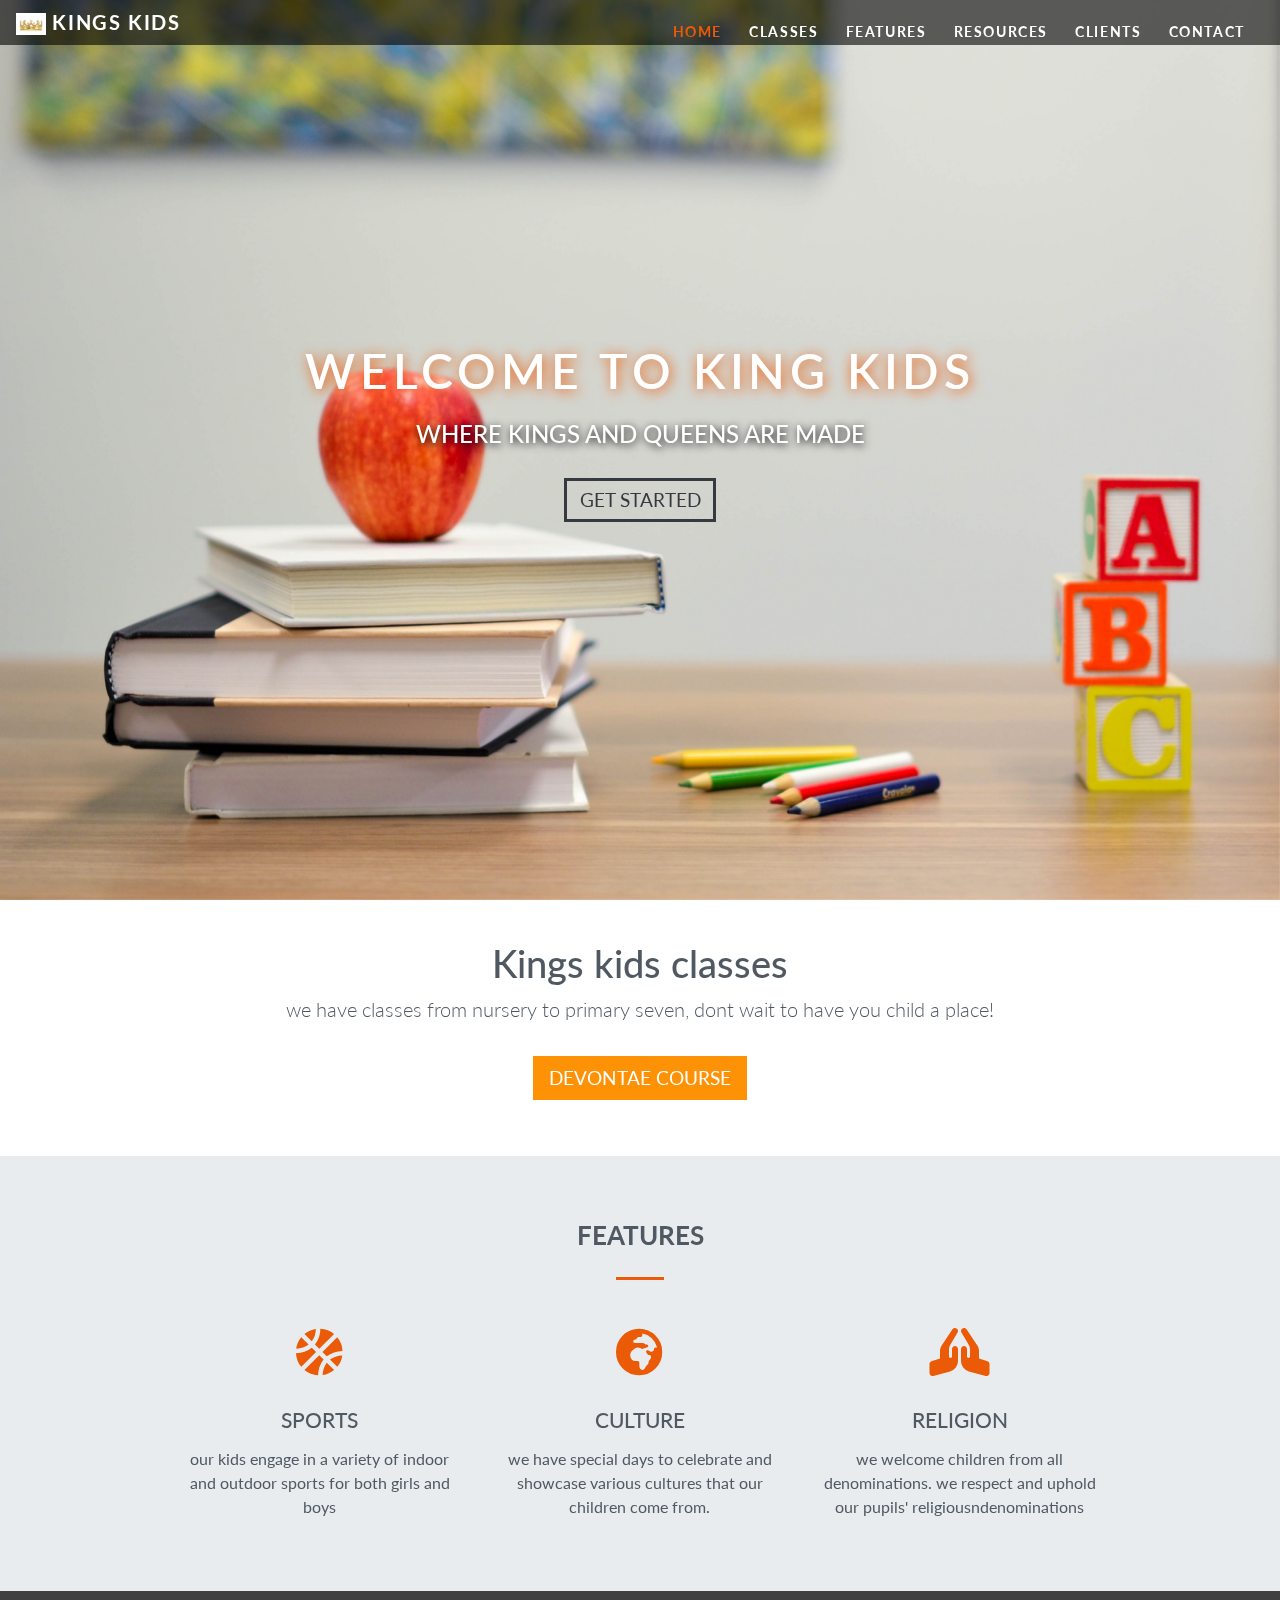
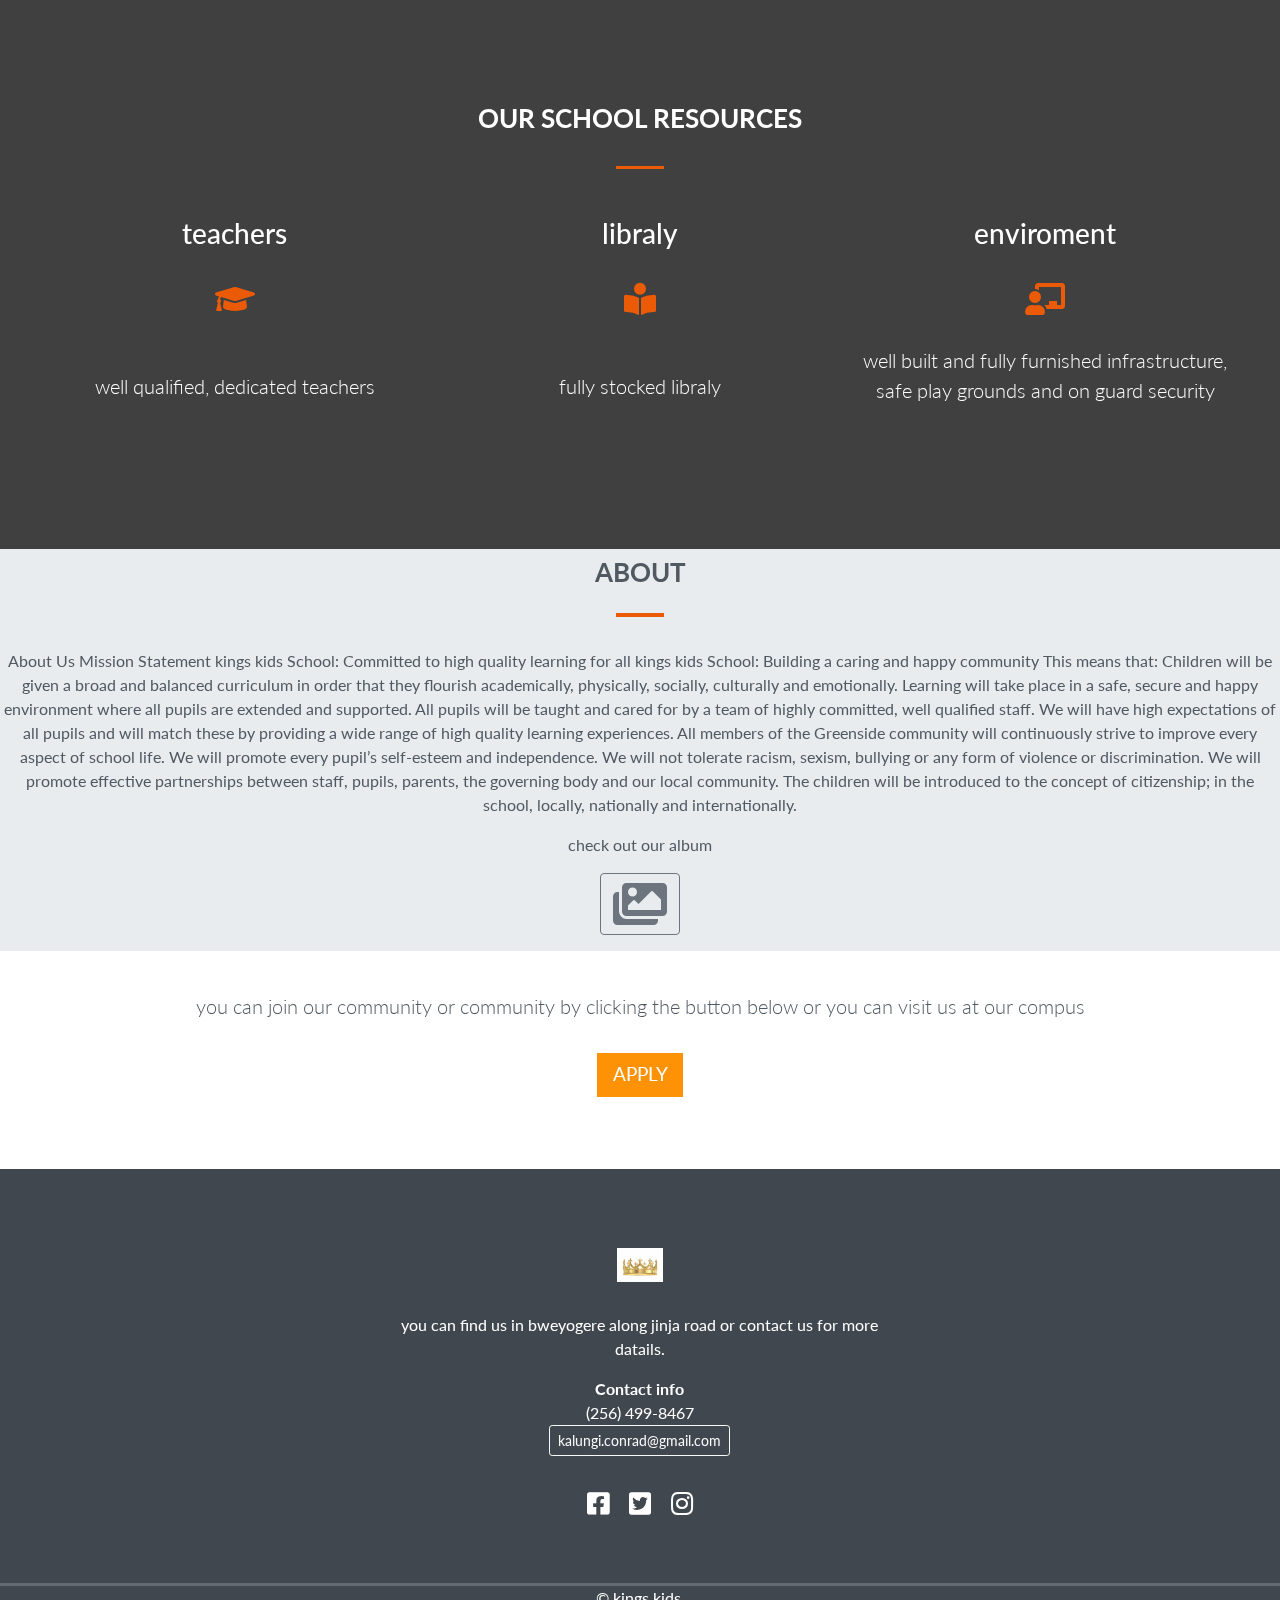
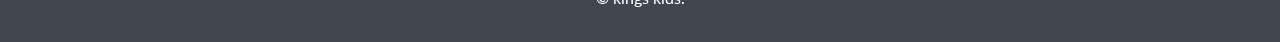
<file: index.html>
<!DOCTYPE html>
<html lang="en">
<head>
	<meta charset="utf-8">
	<meta name="viewport" content="width=device-width, initial-scale=1">
	<title>King's Kids </title>
	<!-- <link rel="stylesheet" href="bootstrap-4.1.3-dist/css/bootstrap.min.css"> -->
	<link rel="stylesheet" href="css/bootstrap.css">
	<link rel="stylesheet" href="css/fonts.css">
	<link rel="stylesheet" href="style.css">
	<link rel="stylesheet" href="css/fixed.css">
</head>

<body data-spy="scroll" dat-target=".navbar" >
 


<!-- navigation -->
<nav class="navbar navbar-expand-md navbar-dark bg-dark fixed-top " >
						
		<a href="#" class=" navbar-brand"><img src="img/crown.jpg" class=" navbar-brand mr-0" > KINGS KIDS</a>
		<button class=" navbar-toggler" type=" button" data-toggle="collapse" data-target="#navbarResponsive" >
			<span class=" navbar-toggler-icon"></span>
		</button>
		<div class=" collapse navbar-collapse" id="navbarResponsive">

			<ul class=" navbar-nav ml-auto">

				<li class=" nav-item">
					<a class=" nav-link  "href="#home"  >Home</a>
				</li>
				<li class=" nav-item">
					<a class=" nav-link" href="#course"  >Classes</a>
				</li>
				<li class=" nav-item">
					<a class=" nav-link" href="#features"  >Features</a>
				</li>
				<li class=" nav-item">
					<a class=" nav-link" href="#resources"  >Resources</a>
				</li>
				<li class=" nav-item">
					<a class=" nav-link"href="#clients"  > Clients</a>
				</li>
				<li class=" nav-item">
					<a class=" nav-link" href="#contact"  >Contact</a>
				</li>
				
			</ul>

		</div>


	</nav>
	<!-- end navigation --> 



		
	<!-- start Home section -->
	<div id="home">
		

		<!-- start landing page section -->

		<div class=" landing">
			<div class=" home-wrap">
				<div class=" home-inner">

				</div>
			</div>
		</div>
		<div class=" caption text-center">
			<h1>Welcome to king kids </h1>
			<h3>where kings and queens are made</h3>
			<a class="btn btn-outline-dark btn-lg" href="#course">Get started</a>
			
		</div>

		<!-- end landing page section -->


	</div>
	<!-- end home section -->

	<!-- start course section -->
	<div id="course" class=" offset ">
		<div class=" col-12 narrow text-center">
			<h1>Kings kids classes</h1>
			<p class="lead">we have classes from nursery to primary seven, dont wait to have you child a place!</p>
			<a class=" btn btn-secondary btn-md" href="#" target="-blank">devontae course</a>
		</div>

	</div>
	<!-- end course section -->

	<!-- start features section -->
	<div id="features" class=" offset">
		<!-- start jumbotron -->
		<div class="jumbotron">
			<div class="narrow">

				<div class="co1-12 text-center" >
					<h3 class="heading">Features</h3>
					<div class=" heading-underline"></div>
				</div>
				<div class=" row text-center">

					<div class=" col-md-4">
						<div class="feature">
							<i class=" fas fa-basketball-ball fa-3x" data-fa-transform="
							shrink-3 up-5 "></i>
							<h3>sports</h3>
							<p >our kids engage in a variety of indoor and outdoor sports for both girls and boys</p>
						</div>
												
					</div>
					<div class="col-md-4">
						<div class="feature ">
								<i class=" fas fa-globe-africa fa-3x" data-fa-transform="
								shrink-4.5 up-5"></i>
								<h3>culture</h3>
								<p >we have special days to celebrate and showcase various cultures that our children come from.</p>
						</div>

					</div>
					<div class=" col-md-4 ">
						<div class="feature  ">
							<i class=" fas fa-praying-hands fa-3x " data-fa-transform="
							shrink-3 up-4"></i>
							<h3 >religion</h3>
							<p> we welcome children from all denominations. we respect and uphold our pupils' religiousndenominations</p>
						</div>
					</div>
				</div>

			</div>
		</div>

	</div>
	<!-- end features section -->

	
	<!-- start resources section -->
	<div id="resources" class="offset">
		<div class="fixed-background">
			<div class="  dark text-center ">
				<div class="co1-12">
					<h3 class="heading">our school resources</h3>
					<div class=" heading-underline"></div>
				</div>
				<div class="row">
					<div class=" col-md-4">
						<h3>teachers</h3>
						<div class=" feature">
							<i class="fas fa-graduation-cap fa-2x"></i>
						</div>
						<p class=" lead">well qualified, dedicated teachers</p>

					</div>
					<div class="col-md-4">
						<h3>libraly</h3>
						<div class=" feature">
							<i class="fas fa-book-reader fa-2x"></i>
						</div>
						<p class=" lead">fully stocked libraly</p>

					</div> 
					<div class=" col-md-4">
						<h3>enviroment</h3>
						<div class=" feature">
							<i class="fas fa-chalkboard-teacher fa-2x" style=" padding-bottom:0.4rem;"></i>
						</div>
						<p class=" lead  " >well built and fully furnished infrastructure, safe play grounds and on guard security</p>

					</div>

				</div>

			</div> <!--end row dark-->
			<div class=" fixed-wrap">
				<div class="fixed">

				</div>
			</div>

		</div> <!-- end fixed background -->

	</div>
	<!-- end resources section -->

	<!--start clients section -->
	 <div id="clients" class="offset">
		<div class=" jumbotron text-center">
			
				<h3 class=" heading ">About</h3>
				<div class=" heading-underline"></div>
				<p class="  ">About Us
					Mission Statement
					kings kids School: Committed to high quality learning for all
					
					kings kids School: Building a caring and happy community
					
					This means that:
					Children will be given a broad and balanced curriculum in order that they flourish academically, physically, socially, culturally and emotionally.
					Learning will take place in a safe, secure and happy environment where all pupils are extended and supported.
					All pupils will be taught and cared for by a team of highly committed, well qualified staff.
					We will have high expectations of all pupils and will match these by providing a wide range of high quality learning experiences.
					All members of the Greenside community will continuously strive to improve every aspect of school life.
					We will promote every pupil’s self-esteem and independence. We will not tolerate racism, sexism, bullying or any form of violence or discrimination.
					We will promote effective partnerships between staff, pupils, parents, the governing body and our local community.
					The children will be introduced to the concept of citizenship; in the school, locally, nationally and internationally.
					</p>
					<blockquote>check out our album</blockquote>
					<a class=" btn btn-outline-secondary fas fa-images fa-3x" href="album.html"></a>

			
			<!-- <div class="row">
				<div class=" col-md-6 clients">
					<div class="row">
						<div class=" col-md-4">
							<img src="img/client1.png" alt="f">
						</div>
						<div class=" col-md-8">
							<blockquote>
								<i class=" fas fa-quote-left"></i>
								vfivj  gio[u iig8] urhrh rhhu  hrhr hirho r o 
								 hrh hr riurr ri ruhffhq[o 
								 ] kffgoyu gfg grfgo ygf yff hbd ajj grh[ oirhoiro ioro oiior iro ]
								<hr class="clients-hr">
								<cite>&#8212; eric, small bussines owner</cite>
							</blockquote>

						</div>
					</div>

				</div>
				<div class=" col-md-6 clients">
						<div class="row">
							<div class=" col-md-4">
								<img src="img/client2.png" alt="f">
							</div>
							<div class=" col-md-8">
								<blockquote>
									<i class=" fas fa-quote-left "></i>
									vfivj  gio[u iig8] urhrh rhhu  hrhr hirho r o 
									 hrh hr riurr ri ruhffhq[o 
									 ] kffgoyu gfg grfgo ygf yff hbd ajj grh[ oirhoiro ioro oiior iro ]
									<hr class="clients-hr">
									<cite>&#8212; racheal, profesional potographer</cite>
								</blockquote>
	
							</div>
						</div>
	
					</div> -->
			</div>
			
		</div>
		<div class="col-12 narrow text-center">
			<p class=" lead">you can join our community or community by clicking the button below or you can visit us at our compus</p> </p>
			<a class="btn btn-secondary btn-lg" href="form/formpage.html">apply</a>
		</div>

	</div>
	<!-- end clients section -->

	
	<!-- start contact section -->
	<div id="contact" class="offset">
		<footer>
			<div class=" row justify-content-center">
				<div class=" col-md-5 text-center">
					<img src="img/crown.jpg" alt="d" class="btn ">
					<p>you can find us in bweyogere along jinja road or contact us for more datails.</p>
					<strong>Contact info</strong><br>
					<p>(256) 499-8467 <br> <a href="mailto:kalungi.conrad@gmail.com" class=" btn btn-sm btn-outline-light">kalungi.conrad@gmail.com</a> </p>
					
					<a href="#" target="_blank"  ><i class=" fab fa-facebook-square"></i></a>
					<a href="#" target="_blank"  ><i class=" fab fa-twitter-square"></i></a>
					<a href="#" target="_blank"  ><i class=" fab fa-instagram"></i></a>
					
				</div>
				<hr class=" socket ">
				<p class=" socket">&copy; kings kids.</p>
			</div>
		</footer>

	</div>
	<!-- end section -->


	</div>


	<!--- Script Source Files --> 
	<script src="js/bootstrapjquery.js"></script>
	<script src="js/proper.js"></script>
	<script src="js/bootstrap.js"></script>
	<!--- End of Script Source Files -->

</body>
</html>




<!--- Check out my course on Udemy! -->
<!-- <div class="udemy-course" style="position: fixed; bottom: 0; right: 0; margin-bottom: -5px; z-index: 100;">
	<a href="http://bit.ly/advanced-bootstrap-course" target="_blank" style="z-index: 999!important; cursor: pointer!important;"><img src="https://www.w3newbie.com/wp-content/uploads/nuno-udemy-banner.png" style="max-width: 100%; min-width: 100%;"></a>
</div> -->
</file>
<file: style.css>
@import url('https://fonts.googleapis.com/css?family=lato:400,700');

body {
  
  overflow-x: hidden;
  font-family: 'lato', sans-serif;
  color: #505962;
}
.offset:before{
  display: block;
  content: "";
  height: 4rem;
  margin-top: -4rem;
  
}
/* navigation */
.navbar {
  text-transform: uppercase;
  padding-top: .1rem;
  padding-bottom: 0rem;
  font-weight: 700;
  font-size: .9rem;
  letter-spacing: .1rem;
  background: rgba(0, 0, 0, 0.6)!important;
}
.navbar-brand img {
  height: 2rem;
}
.navbar-nav li{
  padding-right: .7rem;
}
.navbar-dark .navbar-nav .nav-link {
  color:white;
  padding-top: 1rem;
  padding-bottom: 0rem;
}
.navbar-dark .navbar-nav .nav-link.active,
.navbar-dark .navbar-nav .nav-link:hover {
  color: rgb(235, 90, 6);
}
/* landing page */
.home-inner {
  background-image: url(img/element5-digital-352043-unsplash.jpg)
}
.caption {
  width: 100%;
  max-width: 100%;
position: absolute;
top: 38%;
z-index: 1;
color: white;
text-transform: uppercase;
} 
.caption h1 {
  font-size: 3rem;
  font-weight: 550;
  letter-spacing: .3rem;
  text-shadow: .1rem .1rem .8rem rgb(235, 90, 6);
  padding-bottom: .8rem;
}
.caption h3 {
  font-size: 1.5rem;
  text-shadow: .1rem .1rem .5rem black;
  padding-bottom: 1.3rem;
}
.btn-lg { 
  border-width: medium;
  border-radius: 0;
  padding: .3rem .8rem;
  font-size: 1.2rem;
}

/* course section */


.narrow {
  width: 75%;
  margin: 1.5rem auto;
  padding-top: 2rem;
}
.narrow h1 {
    font-size: 2.4rem;
  }
.btn-secondary {
  border-width: medium;
  border-radius: 0;
  padding: .3rem .8rem;
  font-size: 1.2rem;
  text-transform: uppercase;
  margin: 1rem;
  border-color: rgb(253, 146, 7);
  background-color: rgb(253, 146, 7);
  color: white;
}
 .btn-secondary:hover, 
.btn-secondary:focus {
  border-color: rgb(235, 90, 6);
  background-color: rgb(235, 90, 6);
  color: white; 
}
  /* features section */
  .jumbotron 
  {
    margin-bottom: 0;
    padding: .5rem 0 1rem;
    border-radius: 0;
  }
  h3.heading {
    font-size: 1.6rem;
    font-weight: 650;
    text-transform: uppercase;
    margin-bottom: 1.6rem;

  }
  .heading-underline {
    width: 3rem;
    height: .2rem;
    background-color: rgb(235, 90, 6);
    margin: 0 auto 2rem;
  }
  .feature i {
    color: rgb(235, 90, 6);
    padding-bottom: 2rem;
  }
  .feature h3{
    font-size: 1.3rem;
    text-transform: uppercase;
    padding-bottom: .4rem;
  }
 .features p {
   font-size: 1.1rem;
 }

 /* resources section */
 .fixed {
   background-image: url(img/tamarcus-brown-131428-unsplash.jpg);
   z-index: -1;
 }
 .dark {
   background-color: rgba(0, 0, 0, 0.75);
  color: white;
  padding: 7rem 2rem;
 }
 .fixed-background h3 {
   margin-bottom: 2rem;
 }
 .fixed-background p {
   margin-top: 1.5rem;
 }

 /* clients section */

.clients img {
  width:100%;
  border-radius: 50%;
}
blockquote .fas {
  color: rgb(235, 90, 6);
  margin: 1rem;
}

#clients-hr {
  border-top: .05rem solid rgb(235, 90, 6);
}



/* contact section */

footer {
  background-color: #40474e;
  color: white;
  padding: 2rem 0 2rem;
  margin-top: 1rem;
  margin-bottom: 0rem;
}
footer img {
  height: 3rem;
  margin: 1.5rem 0;
}
footer  a {
  color: white;
}
footer  .fab {
  font-size: 1.6rem;
  margin: 1.2rem .5rem  0 !important;
}

footer .fab:hover {
  color: rgb(235, 90, 6) !important;
}

hr.socket {
  width: 100%;
  border-top: .2rem solid #666b71;
  margin-top: 3rem;
  margin-bottom: 0rem;
}
.socket{
  margin-bottom: 0rem
}

/* media queries */
@media (max-width: 767px){
  .caption h1 {
    font-size: 2rem;
    letter-spacing: .15rem;
    padding-bottom: .5rem;
  }
  .caption h3 {
    font-size: 1.2rem;
    padding-bottom: 1.2rem;
  }
  .btn-lg { 
    padding: .5rem 1rem;
    font-size: 1rem;}
    .narrow h1 {
      font-size: 1.5rem;
    }
  
  .feature .lead {
    width: 80%;
  }
    
.clients img {
  max-width:50%;
  display: block;
  margin: 0 auto;
  
}
.clients-hr {
  border-top: .1rem solid rgb(235, 90, 6);
  
}


}
















/*============ BOOTSTRAP BREAK POINTS:

Extra small (xs) devices (portrait phones, less than 576px)
No media query since this is the default in Bootstrap

Small (sm) devices (landscape phones, 576px and up)
@media (min-width: 576px) { ... }

Medium (md) devices (tablets, 768px and up)
@media (min-width: 768px) { ... }

Large (lg) devices (desktops, 992px and up)
@media (min-width: 992px) { ... }

Extra (xl) large devices (large desktops, 1200px and up)
@media (min-width: 1200px) { ... }

=============*/
</file>
<file: css/fixed.css>
/*--- Extra Bootstrap Column Padding --*/
[class*="col-"] {
  padding: 1rem;
}

/*--- Bootstrap Mobile Gutter Fix --*/
.row, .container-fluid {
margin-left: 0px!important;
margin-right: 0px!important;
}

/*--- Fix for Fixed Navbar jumping on scroll --*/
.fixed-top  {
 -webkit-backface-visibility: hidden;
}

/*--- Fixed Landing Page Section --*/
.landing {
  position: relative;
  width: 100%;
  height: 100vh;
  display: table;
  z-index: -1;
}
.home-wrap {
  clip: rect(0, auto, auto, 0);
  position: absolute;
  top: 0;
  left: 0;
  width: 100%;
  height: 100%;
}
.home-inner {
  position: fixed;
  display: table;
  top: 0;
  left: 0;
  width: 100%;
  height: 100%;
  background-size: cover;
  background-position: center center;
  -webkit-transform: translateZ(0);
          transform: translateZ(0);
  will-change: transform;
}

/*--- iOS Fixed Background Image --*/
.fixed-background {
  position: relative;
  width: 100%;
}
.fixed-wrap {
  clip: rect(0, auto, auto, 0);
  position: absolute;
  top: 0;
  left: 0;
  width: 100%;
  height: 100%;
  z-index: -999!important;
}
.fixed {
  position: fixed;
  display: block;
  top: 0;
  left: 0;
  width: 100%;
  height: 100%;
  background-size: cover;
  background-position: center center;
  -webkit-transform: translateZ(0);
          transform: translateZ(0);
  will-change: transform;
}
</file>
